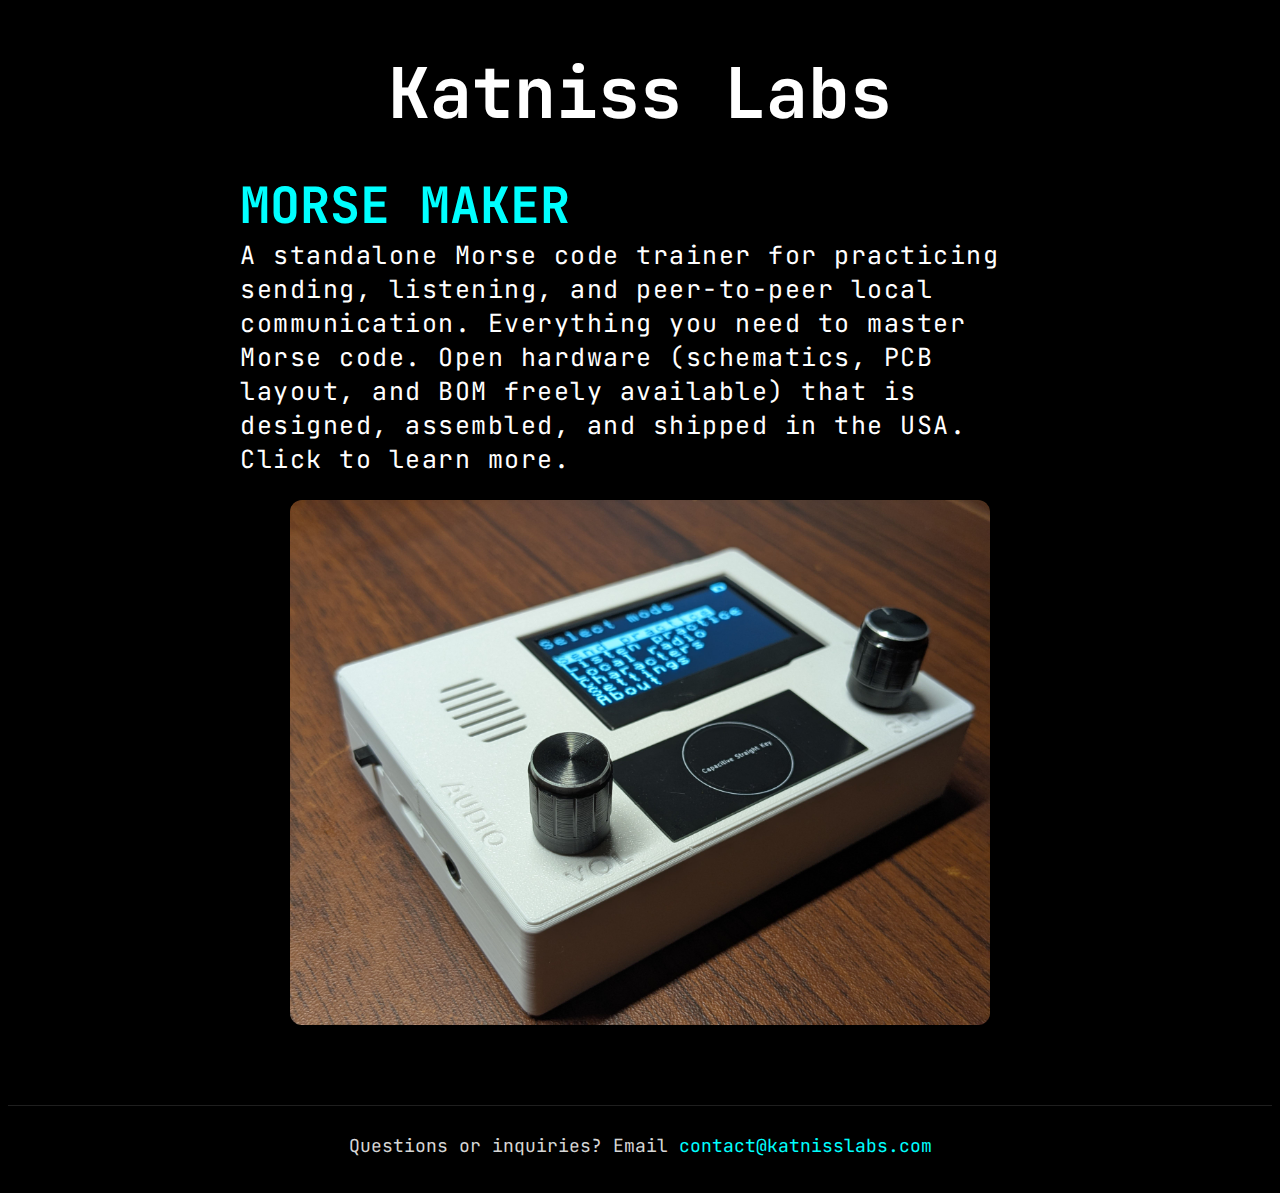
<file: index.html>
<!doctype html>
<html lang="en">
<head>
  <meta charset="utf-8" />
  <meta name="viewport" content="width=device-width, initial-scale=1" />
  <title>Katniss Labs</title>
  <link rel="stylesheet" href="styles.css" />
  <link href="https://fonts.cdnfonts.com/css/profontwindows" rel="stylesheet">
  <link rel="preconnect" href="https://fonts.googleapis.com">
  <link rel="preconnect" href="https://fonts.gstatic.com" crossorigin>
  <link href="https://fonts.googleapis.com/css2?family=JetBrains+Mono:wght@400;500;600&display=swap" rel="stylesheet">

  <script>
    window.dataLayer = window.dataLayer || [];
    function gtag(){dataLayer.push(arguments);}
    gtag('js', new Date());
    gtag('config', 'G-ZH53PEES4F');
  </script>
</head>
<body class="bg-black">
  <h1 style="color: white; font-size: 70px; margin-bottom:30px; text-align:center" class="protfont">Katniss Labs</h1>

  <div class="main-ctr">

    <a href="./morse-maker.html" style="text-decoration:none;color:inherit">
    <h1 style="color:cyan; font-size: 50px; margin-bottom: 0" class="protofont">MORSE MAKER</h1>
    <span style="letter-spacing: 0.06em; font-size:25px">A standalone Morse code trainer for practicing sending, listening, and peer-to-peer local communication. Everything you need to master Morse code. Open hardware (schematics, PCB layout, and BOM freely available) that is designed, assembled, and shipped in the USA. Click to learn more.</span>
    <img class="product-image" src="morse-maker-side.jpg" alt="Morse Maker" loading="lazy"/>
    </a>
  </div>

  <footer class="site-footer">
    <div class="main-ctr">
      <p class="footer-text">
        Questions or inquiries? Email
        <a class="footer-link" href="mailto:contact@katnisslabs.com">contact@katnisslabs.com</a>
      </p>
    </div>
  </footer>

</body>


</html>
</file>
<file: styles.css>
.bg-black {
    background-color: black;
}

body h1 h2 h3 {
    letter-spacing:0.5em;
}

.profont {
      font-family: "ProFontWindows", monospace;
}

body {

    font-family: "JetBrains Mono", ui-monospace, SFMono-Regular, Menlo, Monaco, Consolas,
          "Liberation Mono", "Courier New", monospace;
  color: white;
}

a {
    color: cyan;
}


.main-ctr {
    max-width: 800px;
    margin-left: auto;
    margin-right: auto;
    margin-top: 0px;
}


.product-image {
  display: block;
  width: 100%;
  max-width: 700px;   /* tweak as you like */
  margin: 24px auto 0;
  border-radius: 12px;
}

.features {
    color:white;
    font-size:25px;
    letter-spacing:0.01em;
}

.features > ul > li {
    margin-bottom: 20px;
}

.story {
    color:white;
    font-size:30px;
    letter-spacing:0.01em;
    margin-bottom: 20px;
}

  .buy-link { color: white; text-decoration: none; }
  .buy-link:hover { text-decoration: underline; }

  .demo-video{

  width: 100%;
  max-width: 400px;   /* match your container */
  margin: 24px auto;
  border-radius: 12px;
}

.site-footer {
  margin-top: 80px;
  padding: 28px 0;
  border-top: 1px solid rgba(255, 255, 255, 0.12);
}

.footer-text {
  margin: 0;
  text-align: center;
  font-size: 18px;
  color: rgba(255, 255, 255, 0.85);
}

.footer-link {
  color: cyan;
  text-decoration: none;
}

.footer-link:hover {
  text-decoration: underline;
}
</file>
